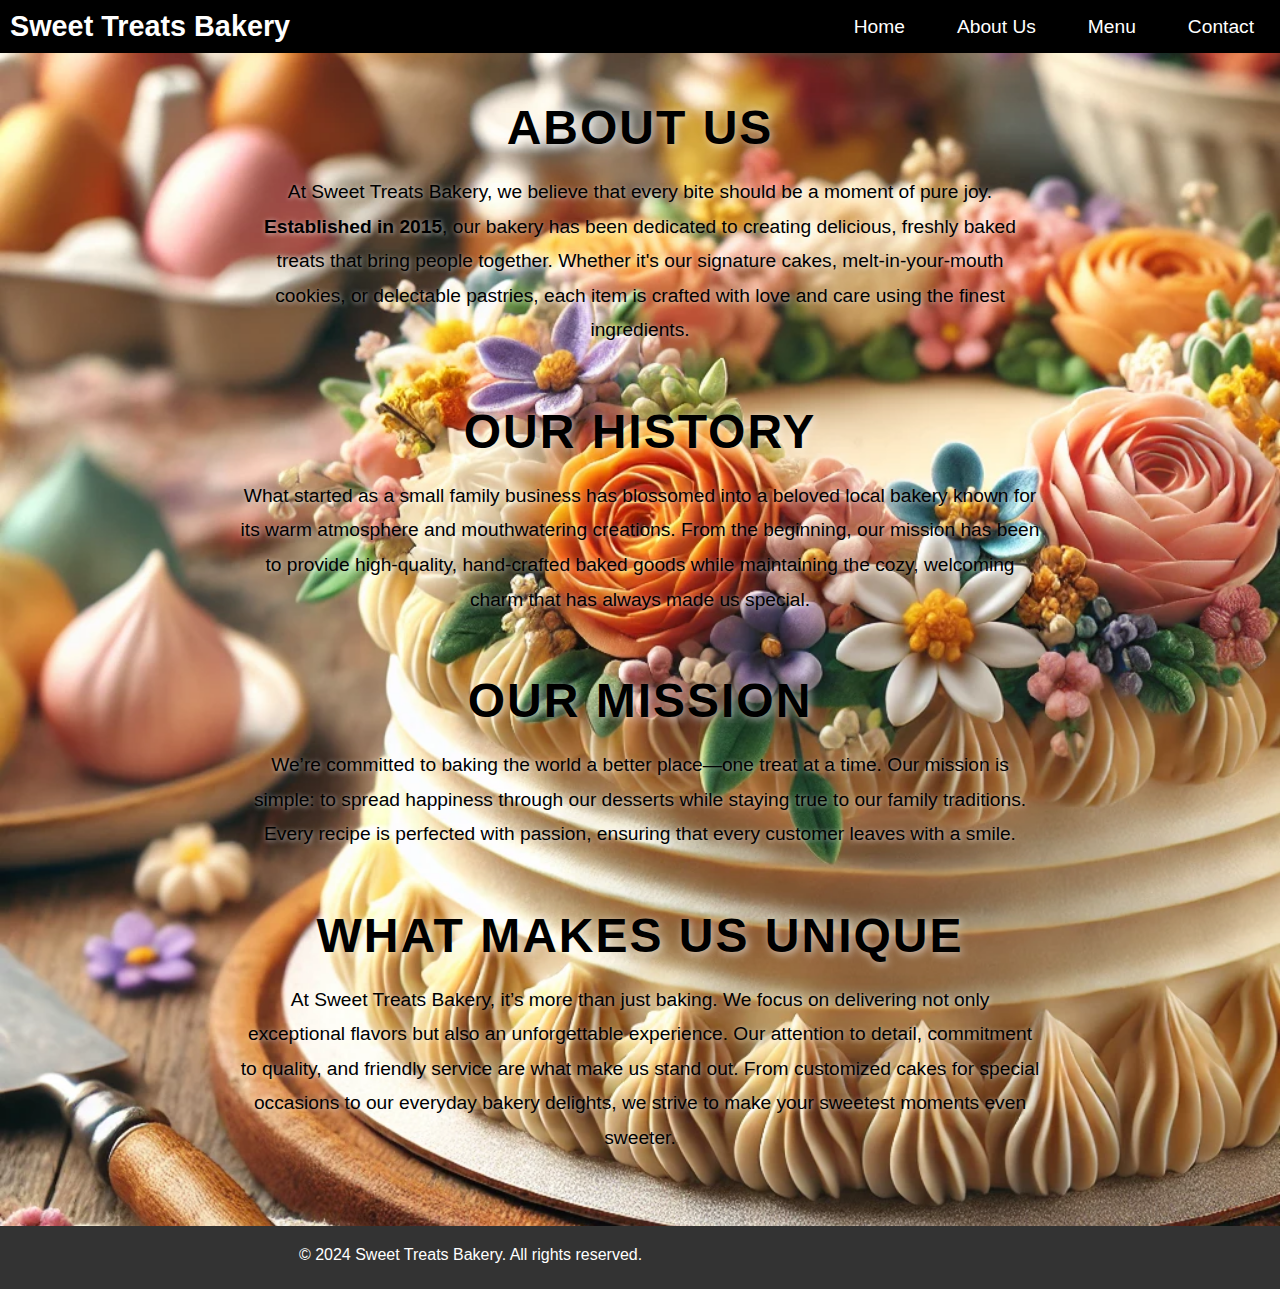
<file: about.html>
<!DOCTYPE html>
<html lang="en">
  <head>
    <meta charset="UTF-8" />
    <meta name="viewport" content="width=device-width, initial-scale=1.0" />
    <title>Sweet Treats Bakery - About Us</title>
    <link rel="stylesheet" href="styles.css" />
    <link
      rel="stylesheet"
      href="https://cdnjs.cloudflare.com/ajax/libs/font-awesome/6.6.0/css/all.min.css"
      integrity="sha512-Kc323vGBEqzTmouAECnVceyQqyqdsSiqLQISBL29aUW4U/M7pSPA/gEUZQqv1cwx4OnYxTxve5UMg5GT6L4JJg=="
      crossorigin="anonymous"
      referrerpolicy="no-referrer"
    />
    <style>
      body,
      html {
        margin: 0;
        padding: 0;
        font-family: "Arial", sans-serif;
        box-sizing: border-box;
      }

      .navbar {
        display: flex;
        justify-content: space-between;
        background-color: black;
        padding: 10px;
        position: fixed;
        top: 0;
        width: 100%;
        z-index: 100;
      }

      .logo h1 {
        color: white;
        font-size: 24px;
      }

      .nav-links {
        list-style-type: none;
        display: flex;
        gap: 20px;
      }

      .nav-links li {
        display: inline;
      }

      .nav-links a {
        color: white;
        text-decoration: none;
        padding: 8px 16px;
      }

      .nav-links a:hover {
        background-color: #555;
        border-radius: 5px;
      }

      .about-section {
        padding: 100px 50px 50px;
        text-align: center;
        background-image: url("images/pic2.jpg");
        background-size: cover;
        background-position: center;
        color: black;
        min-height: 100vh;
      }

      .about-section h2 {
        font-size: 3em;
        margin-bottom: 20px;
        text-transform: uppercase;
        letter-spacing: 2px;
        text-shadow: 2px 2px 8px rgba(255, 255, 255, 0.7);
      }

      .about-section p {
        font-size: 1.2em;
        max-width: 800px;
        margin: 20px auto;
        line-height: 1.8;
        text-shadow: 1px 1px 5px rgba(255, 255, 255, 0.7);
      }

      .about-section h2,
      .about-section p {
        opacity: 0;
        transform: translateY(20px);
        transition: opacity 0.5s ease-out, transform 0.5s ease-out;
      }

      .about-section h2.fade-in,
      .about-section p.fade-in {
        opacity: 1;
        transform: translateY(0);
      }

      footer {
        display: flex;
        justify-content: space-evenly;
        padding: 20px;
        background-color: #333;
        color: white;
        text-align: center;
      }

      .social a {
        color: white;
        padding: 10px;
        font-size: 20px;
      }

      .about-section::before {
        content: "";
        position: absolute;
        top: 0;
        left: 0;
        width: 100%;
        height: 100%;
        background-color: transparent;
        z-index: 0;
      }
    </style>
  </head>
  <body>
    <!-- Navbar Section -->
    <nav class="navbar">
      <div class="logo">
        <h1>Sweet Treats Bakery</h1>
      </div>
      <ul class="nav-links">
        <li><a href="index.html">Home</a></li>
        <li><a href="about.html">About Us</a></li>
        <li><a href="menu.html">Menu</a></li>
        <li><a href="contact.html">Contact</a></li>
      </ul>
    </nav>

    <!-- About Us Section -->
    <section class="about-section">
      <h2 class="fade-in">About Us</h2>
      <p class="fade-in">
        At Sweet Treats Bakery, we believe that every bite should be a moment of
        pure joy.
        <strong>Established in 2015</strong>, our bakery has been dedicated to
        creating delicious, freshly baked treats that bring people together.
        Whether it's our signature cakes, melt-in-your-mouth cookies, or
        delectable pastries, each item is crafted with love and care using the
        finest ingredients.
      </p>

      <br />
      <br />

      <h2 class="fade-in">Our History</h2>
      <p class="fade-in">
        What started as a small family business has blossomed into a beloved
        local bakery known for its warm atmosphere and mouthwatering creations.
        From the beginning, our mission has been to provide high-quality,
        hand-crafted baked goods while maintaining the cozy, welcoming charm
        that has always made us special.
      </p>

      <br />
      <br />

      <h2 class="fade-in">Our Mission</h2>
      <p class="fade-in">
        We’re committed to baking the world a better place—one treat at a time.
        Our mission is simple: to spread happiness through our desserts while
        staying true to our family traditions. Every recipe is perfected with
        passion, ensuring that every customer leaves with a smile.
      </p>

      <br />
      <br />

      <h2 class="fade-in">What Makes Us Unique</h2>
      <p class="fade-in">
        At Sweet Treats Bakery, it’s more than just baking. We focus on
        delivering not only exceptional flavors but also an unforgettable
        experience. Our attention to detail, commitment to quality, and friendly
        service are what make us stand out. From customized cakes for special
        occasions to our everyday bakery delights, we strive to make your
        sweetest moments even sweeter.
      </p>
    </section>

    <footer>
      <p>&copy; 2024 Sweet Treats Bakery. All rights reserved.</p>
      <div class="social">
        <a href="https://www.instagram.com" target="_blank"
          ><i class="fa-brands fa-instagram"></i
        ></a>
        <a href="https://github.com" target="_blank"
          ><i class="fa-brands fa-github"></i
        ></a>
        <a href="https://github.com" target="_blank"
          ><i class="fa-brands fa-facebook"></i
        ></a>
      </div>
    </footer>
  </body>
</html>
</file>
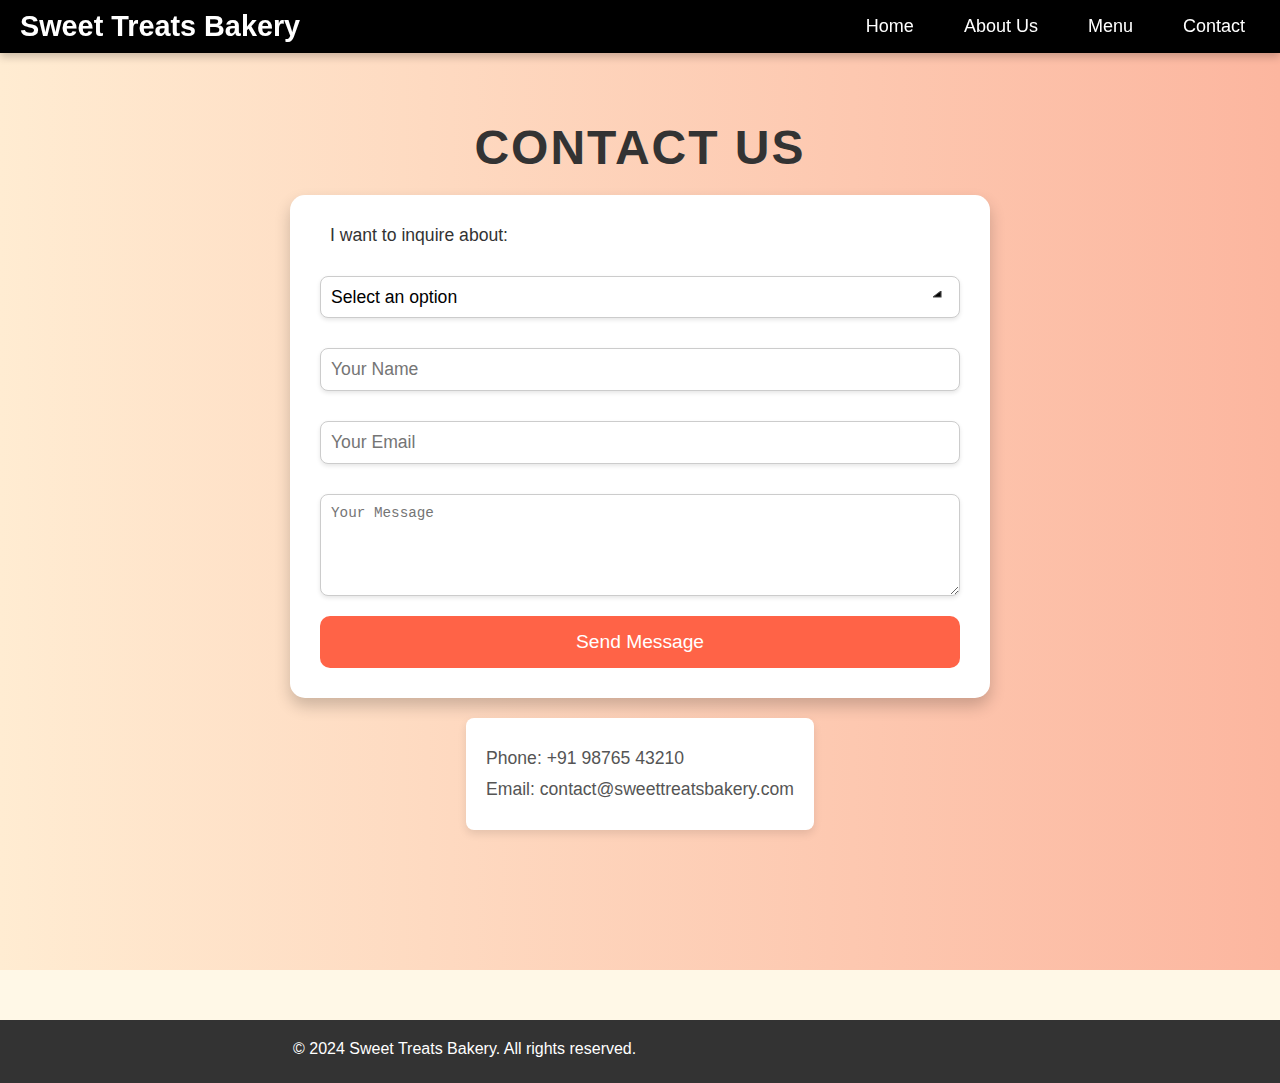
<file: contact.html>
<!DOCTYPE html>
<html lang="en">
  <head>
    <meta charset="UTF-8" />
    <meta name="viewport" content="width=device-width, initial-scale=1.0" />
    <title>Sweet Treats Bakery - Contact</title>
    <link rel="stylesheet" href="styles.css" />

    <link
      rel="stylesheet"
      href="https://cdnjs.cloudflare.com/ajax/libs/font-awesome/6.6.0/css/all.min.css"
      integrity="sha512-Kc323vGBEqzTmouAECnVceyQqyqdsSiqLQISBL29aUW4U/M7pSPA/gEUZQqv1cwx4OnYxTxve5UMg5GT6L4JJg=="
      crossorigin="anonymous"
      referrerpolicy="no-referrer"
    />
    <style>
      .navbar {
        display: flex;
        justify-content: space-between;
        align-items: center;
        background-color: black;
        padding: 10px 20px;
        position: fixed;
        top: 0;
        width: 100%;
        z-index: 100;
        box-shadow: 0 4px 8px rgba(0, 0, 0, 0.2);
        transition: background-color 0.3s ease, box-shadow 0.3s ease;
      }

      .navbar.scrolled {
        background-color: #444;
        box-shadow: 0 6px 12px rgba(0, 0, 0, 0.3);
      }

      .logo h1 {
        color: #fff;
        font-size: 24px;
        margin: 0;
        font-family: "Arial", sans-serif;
      }

      .nav-links {
        list-style-type: none;
        display: flex;
        gap: 20px;
      }

      .nav-links li {
        display: inline;
      }

      .nav-links a {
        color: #fff;
        text-decoration: none;
        padding: 10px 15px;
        font-size: 18px;
        border-radius: 5px;
        transition: background-color 0.3s ease, transform 0.3s ease;
        font-family: "Arial", sans-serif;
      }

      .nav-links a:hover {
        background-color: #555;
        transform: translateY(-2px);
      }

      @media (max-width: 768px) {
        .nav-links {
          display: block;
          text-align: center;
        }

        .nav-links li {
          margin-bottom: 10px;
        }

        .nav-links a {
          display: block;
          padding: 15px;
        }
      }

      .contact-section {
        padding: 120px 50px;
        background: linear-gradient(to right, #ffecd2, #fcb69f);
        min-height: 100vh;
        text-align: center;
        position: relative;
        overflow: hidden;
      }

      .contact-section h2 {
        font-size: 3em;
        margin-bottom: 20px;
        color: #333;
        text-transform: uppercase;
        letter-spacing: 2px;
        animation: fadeIn 1s ease-in-out;
      }

      .contact-form {
        max-width: 700px;
        margin: 0 auto;
        background-color: white;
        padding: 30px;
        border-radius: 15px;
        box-shadow: 0 8px 16px rgba(0, 0, 0, 0.2);
        animation: slideUp 0.8s ease;
      }

      .contact-form label {
        display: block;
        font-size: 1.1em;
        margin-bottom: 10px;
        color: #333;
        text-align: left;
        padding-left: 10px;
      }

      .contact-form input,
      .contact-form textarea,
      .contact-form select {
        width: 100%;
        padding: 10px;
        margin: 10px 0;
        border-radius: 8px;
        border: 1px solid #ccc;
        font-size: 1.1em;
        box-shadow: 0 2px 4px rgba(0, 0, 0, 0.1);
        appearance: none;
        background-color: white;
      }

      .contact-form input:focus,
      .contact-form textarea:focus,
      .contact-form select:focus {
        border-color: #ff6347;
        outline: none;
        box-shadow: 0 0 10px rgba(255, 99, 71, 0.4);
        transition: box-shadow 0.3s ease-in-out;
      }

      .contact-form button {
        background-color: #ff6347;
        color: white;
        border: none;
        padding: 15px;
        font-size: 1.2em;
        border-radius: 10px;
        cursor: pointer;
        transition: background-color 0.3s ease, transform 0.3s ease;
      }

      .contact-form button:hover {
        background-color: #ff7f50;
        transform: translateY(-3px);
      }

      .contact-form select {
        padding: 10px;
        border: 1px solid #ccc;
        background-color: #fff;
        font-size: 1.1em;
        cursor: pointer;
        background-image: url("[data-uri]"); /* Custom arrow */
        background-repeat: no-repeat;
        background-position: right 10px center;
        background-size: 16px 12px;
      }

      .contact-form select option {
        padding: 10px;
      }

      .contact-info {
        margin-top: 30px;
        padding: 20px;
        background-color: white;
        border-radius: 8px;
        box-shadow: 0 4px 8px rgba(0, 0, 0, 0.1);
        display: inline-block;
        text-align: left;
        max-width: 400px;
        margin: 20px auto;
      }

      .contact-info p {
        margin: 10px 0;
        font-size: 1.1em;
        color: #555;
      }

      .decorative-shapes {
        position: absolute;
        top: 0;
        left: 0;
        right: 0;
        bottom: 0;
        pointer-events: none;
        z-index: -1;
      }

      .shape1 {
        position: absolute;
        top: 10%;
        left: 5%;
        width: 20%;
        opacity: 0.3;
        fill: #ff6347;
      }

      .shape2 {
        position: absolute;
        bottom: 10%;
        right: 5%;
        width: 20%;
        opacity: 0.3;
        fill: #fcb69f;
      }

      @keyframes fadeIn {
        from {
          opacity: 0;
        }
        to {
          opacity: 1;
        }
      }

      @keyframes slideUp {
        from {
          transform: translateY(50px);
          opacity: 0;
        }
        to {
          transform: translateY(0);
          opacity: 1;
        }
      }

      footer {
        display: flex;
        justify-content: space-evenly;
        padding: 20px;
        background-color: #333;
        color: white;
        text-align: center;
        margin-top: 50px;
      }

      .social a {
        color: white;
        padding: 10px;
        font-size: 20px;
      }
    </style>
  </head>
  <body>
    <!-- Navbar Section -->
    <nav class="navbar">
      <div class="logo">
        <h1>Sweet Treats Bakery</h1>
      </div>
      <ul class="nav-links">
        <li><a href="index.html">Home</a></li>
        <li><a href="about.html">About Us</a></li>
        <li><a href="menu.html">Menu</a></li>
        <li><a href="contact.html">Contact</a></li>
      </ul>
    </nav>

    <!-- Contact Section -->
    <section class="contact-section">
      <h2>Contact Us</h2>

      <div class="contact-form">
        <form action="submit_contact.php" method="POST">
          <label for="inquiry-type">I want to inquire about:</label>
          <select id="inquiry-type" name="inquiry_type" required>
            <option value="" disabled selected>Select an option</option>
            <option value="orders">Orders</option>
            <option value="catering">Catering Services</option>
            <option value="feedback">Feedback</option>
          </select>
          <input type="text" name="name" placeholder="Your Name" required />
          <input type="email" name="email" placeholder="Your Email" required />
          <textarea
            name="message"
            rows="5"
            placeholder="Your Message"
            required
          ></textarea>
          <button type="submit">Send Message</button>
        </form>
      </div>

      <div class="contact-info">
        <p>Phone: +91 98765 43210</p>
        <p>Email: contact@sweettreatsbakery.com</p>
      </div>

      <div class="decorative-shapes">
        <svg
          class="shape1"
          xmlns="http://www.w3.org/2000/svg"
          viewBox="0 0 100 100"
        >
          <circle cx="50" cy="50" r="50" />
        </svg>
        <svg
          class="shape2"
          xmlns="http://www.w3.org/2000/svg"
          viewBox="0 0 100 100"
        >
          <rect x="0" y="0" width="100" height="100" />
        </svg>
      </div>
    </section>

    <!-- Footer -->
    <footer>
      <p>&copy; 2024 Sweet Treats Bakery. All rights reserved.</p>
      <div class="social">
        <a href="https://www.instagram.com" target="_blank"
          ><i class="fa-brands fa-instagram"></i
        ></a>
        <a href="https://github.com" target="_blank"
          ><i class="fa-brands fa-github"></i
        ></a>
        <a href="https://github.com" target="_blank"
          ><i class="fa-brands fa-facebook"></i
        ></a>
            
      </div>
    </footer>
  </body>
</html>
</file>
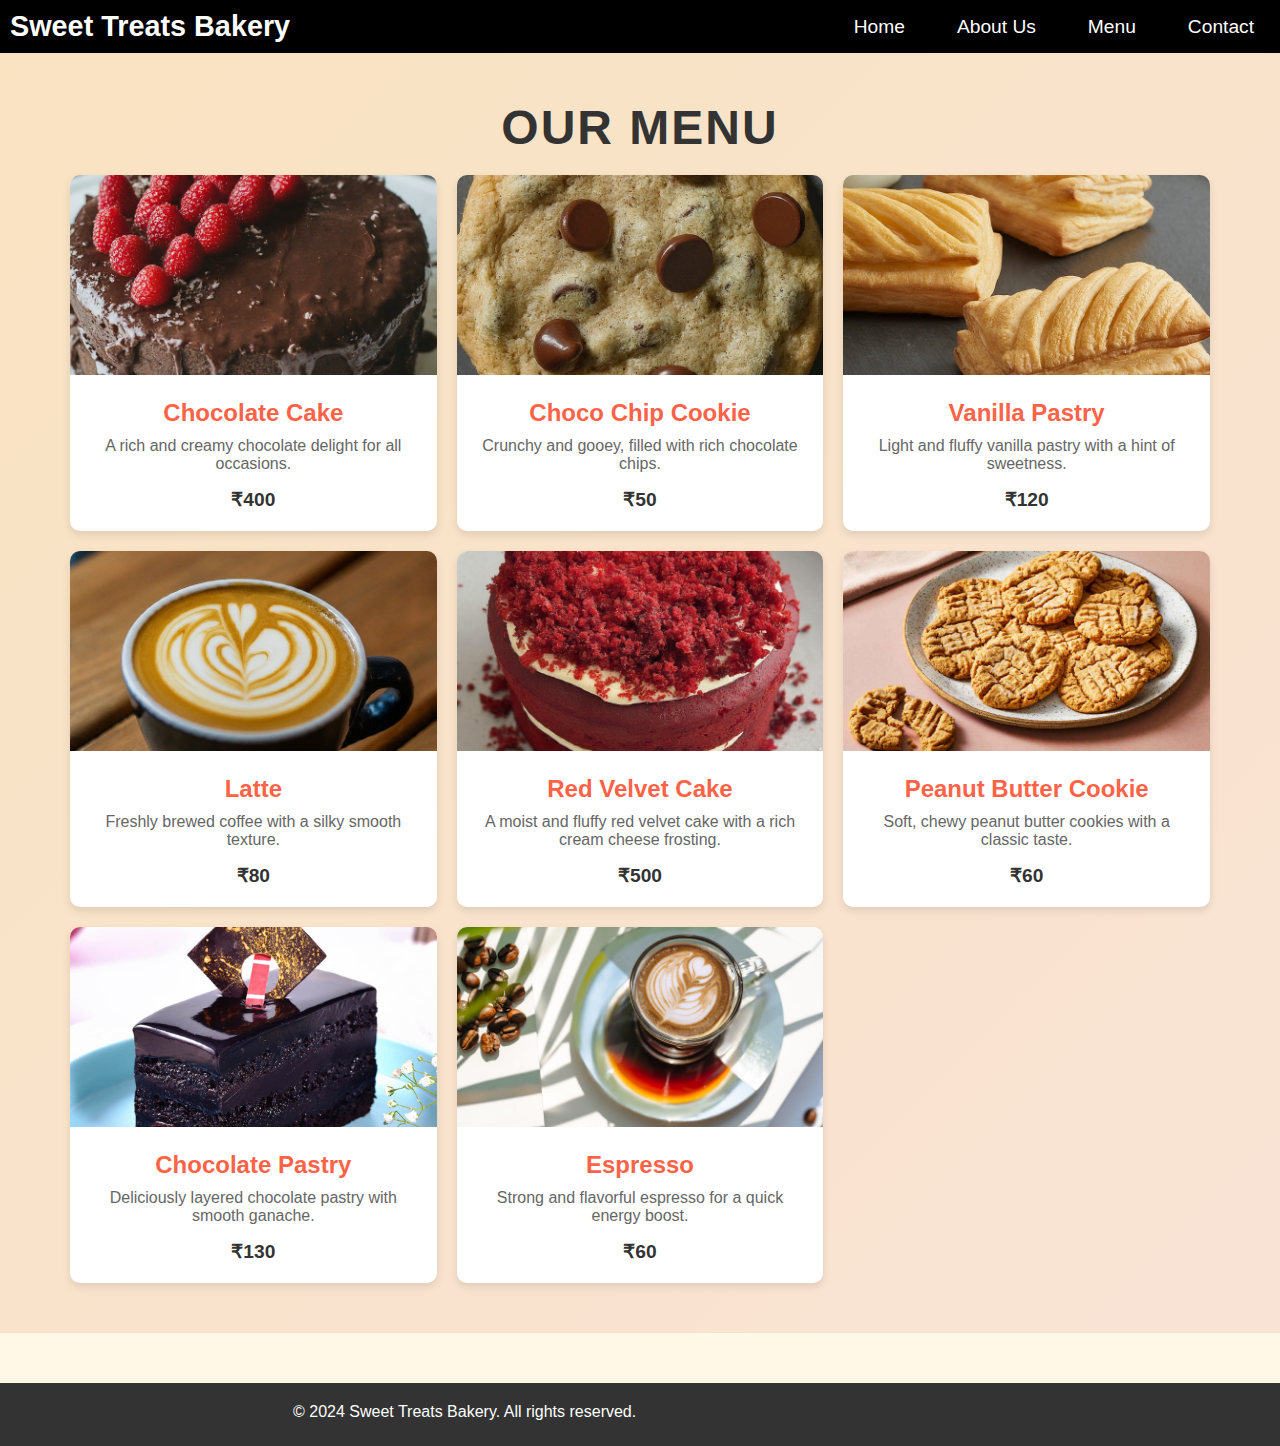
<file: menu.html>
<!DOCTYPE html>
<html lang="en">
  <head>
    <meta charset="UTF-8" />
    <meta name="viewport" content="width=device-width, initial-scale=1.0" />
    <title>Sweet Treats Bakery - Menu</title>
    <link rel="stylesheet" href="styles.css" />
    <link
      rel="stylesheet"
      href="https://cdnjs.cloudflare.com/ajax/libs/font-awesome/6.6.0/css/all.min.css"
      integrity="sha512-Kc323vGBEqzTmouAECnVceyQqyqdsSiqLQISBL29aUW4U/M7pSPA/gEUZQqv1cwx4OnYxTxve5UMg5GT6L4JJg=="
      crossorigin="anonymous"
      referrerpolicy="no-referrer"
    />
    <style>
      .navbar {
        display: flex;
        justify-content: space-between;
        background-color: black;
        padding: 10px;
        position: fixed;
        top: 0;
        width: 100%;
        z-index: 100;
      }

      .logo h1 {
        color: white;
        font-size: 24px;
      }

      .nav-links {
        list-style-type: none;
        display: flex;
        gap: 20px;
      }

      .nav-links li {
        display: inline;
      }

      .nav-links a {
        color: white;
        text-decoration: none;
        padding: 8px 16px;
      }

      .nav-links a:hover {
        background-color: #555;
        border-radius: 5px;
      }

      .menu-section {
        padding: 100px 50px 50px;
        background: linear-gradient(135deg, #f9e3c1, #f9e3d5);
        min-height: 100vh;
      }

      .menu-section h2 {
        text-align: center;
        font-size: 3em;
        margin-bottom: 20px;
        color: #333;
        text-transform: uppercase;
        letter-spacing: 2px;
      }

      .menu-grid {
        display: grid;
        grid-template-columns: repeat(auto-fit, minmax(300px, 1fr));
        gap: 20px;
        padding: 0 20px;
      }

      .menu-card {
        background-color: white;
        border-radius: 10px;
        overflow: hidden;
        box-shadow: 0 4px 8px rgba(0, 0, 0, 0.1);
        transition: transform 0.3s ease, box-shadow 0.3s ease;
      }

      .menu-card:hover {
        transform: translateY(-10px);
        box-shadow: 0 8px 16px rgba(0, 0, 0, 0.2);
      }

      .menu-card img {
        width: 100%;
        height: 200px;
        object-fit: cover;
      }

      .menu-card-content {
        padding: 20px;
        text-align: center;
      }

      .menu-card-content h3 {
        font-size: 1.5em;
        margin-bottom: 10px;
        color: #ff6347;
      }

      .menu-card-content p {
        font-size: 1em;
        color: #666;
        margin-bottom: 15px;
      }

      .menu-card-content .price {
        font-size: 1.2em;
        color: #333;
        font-weight: bold;
      }

      footer {
        display: flex;
        justify-content: space-evenly;
        padding: 20px;
        background-color: #333;
        color: white;
        text-align: center;
        margin-top: 50px;
      }
      .social a {
        color: white;
        padding: 10px;
        font-size: 20px;
      }
    </style>
  </head>
  <body>
    <!-- Navbar Section -->
    <nav class="navbar">
      <div class="logo">
        <h1>Sweet Treats Bakery</h1>
      </div>
      <ul class="nav-links">
        <li><a href="index.html">Home</a></li>
        <li><a href="about.html">About Us</a></li>
        <li><a href="menu.html">Menu</a></li>
        <li><a href="contact.html">Contact</a></li>
      </ul>
    </nav>

    <!-- Menu Section -->
    <section class="menu-section">
      <h2>Our Menu</h2>

      <div class="menu-grid">
        <!-- Menu Item 1 -->
        <div class="menu-card">
          <img src="images/Chocolate cake.jpeg" alt="Cake" />
          <div class="menu-card-content">
            <h3>Chocolate Cake</h3>
            <p>A rich and creamy chocolate delight for all occasions.</p>
            <div class="price">₹400</div>
          </div>
        </div>

        <!-- Menu Item 2 -->
        <div class="menu-card">
          <img src="images/Choco.jpeg" alt="Cookie" />
          <div class="menu-card-content">
            <h3>Choco Chip Cookie</h3>
            <p>Crunchy and gooey, filled with rich chocolate chips.</p>
            <div class="price">₹50</div>
          </div>
        </div>

        <!-- Menu Item 3 -->
        <div class="menu-card">
          <img src="images/Pastry.jpeg" alt="Pastry" />
          <div class="menu-card-content">
            <h3>Vanilla Pastry</h3>
            <p>Light and fluffy vanilla pastry with a hint of sweetness.</p>
            <div class="price">₹120</div>
          </div>
        </div>

        <!-- Menu Item 4 -->
        <div class="menu-card">
          <img src="images/Latte.jpeg" alt="Beverage" />
          <div class="menu-card-content">
            <h3>Latte</h3>
            <p>Freshly brewed coffee with a silky smooth texture.</p>
            <div class="price">₹80</div>
          </div>
        </div>

        <!-- Menu Item 5 -->
        <div class="menu-card">
          <img src="images/Red Velvet.jpeg" alt="Cake" />
          <div class="menu-card-content">
            <h3>Red Velvet Cake</h3>
            <p>
              A moist and fluffy red velvet cake with a rich cream cheese
              frosting.
            </p>
            <div class="price">₹500</div>
          </div>
        </div>

        <!-- Menu Item 6 -->
        <div class="menu-card">
          <img src="images/Peanut.jpg" alt="Cookie" />
          <div class="menu-card-content">
            <h3>Peanut Butter Cookie</h3>
            <p>Soft, chewy peanut butter cookies with a classic taste.</p>
            <div class="price">₹60</div>
          </div>
        </div>

        <!-- Menu Item 7 -->
        <div class="menu-card">
          <img src="images/Chocolate Pastry.jpg" alt="Pastry" />
          <div class="menu-card-content">
            <h3>Chocolate Pastry</h3>
            <p>Deliciously layered chocolate pastry with smooth ganache.</p>
            <div class="price">₹130</div>
          </div>
        </div>

        <!-- Menu Item 8 -->
        <div class="menu-card">
          <img src="images/Espresso.jpg" alt="Beverage" />
          <div class="menu-card-content">
            <h3>Espresso</h3>
            <p>Strong and flavorful espresso for a quick energy boost.</p>
            <div class="price">₹60</div>
          </div>
        </div>
      </div>
    </section>

    <footer>
      <p>&copy; 2024 Sweet Treats Bakery. All rights reserved.</p>
      <div class="social">
        <a href="https://www.instagram.com" target="_blank"
          ><i class="fa-brands fa-instagram"></i
        ></a>
        <a href="https://github.com" target="_blank"
          ><i class="fa-brands fa-github"></i
        ></a>
        <a href="https://github.com" target="_blank"
          ><i class="fa-brands fa-facebook"></i
        ></a>
            
      </div>
    </footer>
  </body>
</html>
</file>
<file: styles.css>
* {
    margin: 0;
    padding: 0;
    box-sizing: border-box;
}

body {
    font-family: 'Arial', sans-serif;
    background-color: #fff8e7;
    color: #333;
}

.navbar {
    display: flex;
    justify-content: space-between;
    align-items: center;
    padding: 20px;
    background-color: #f57f17;
    position: fixed;
    width: 100%;
    top: 0;
    z-index: 1000;
}

.navbar .logo h1 {
    color: white;
    font-size: 1.8rem;
}

.nav-links {
    list-style: none;
    display: flex;
    gap: 20px;
}

.nav-links li {
    display: inline;
}

.nav-links a {
    color: white;
    text-decoration: none;
    font-size: 1.2rem;
    padding: 10px;
    transition: background-color 0.3s ease;
}

.nav-links a:hover {
    background-color: #e67e22;
    border-radius: 5px;
}

header {
    height: 100vh;
    background: url('images/banner.jpg') no-repeat center center/cover;
    display: flex;
    align-items: center;
    justify-content: center;
    color: white;
    text-align: center;
    position: relative;
    top: 80px;
}

.banner-text h1 {
    font-size: 3.5rem;
    animation: slideIn 1.5s ease-out;
}

.banner-text p {
    font-size: 1.5rem;
    margin-top: 10px;
}

.banner-text .btn-primary {
    padding: 10px 20px;
    background-color: #e67e22;
    color: white;
    text-decoration: none;
    margin-top: 20px;
    display: inline-block;
    transition: transform 0.3s ease, background-color 0.3s ease;
}

.banner-text .btn-primary:hover {
    background-color: #d35400;
    transform: scale(1.1);
}

@keyframes slideIn {
    0% { transform: translateX(-100%); opacity: 0; }
    100% { transform: translateX(0); opacity: 1; }
}

section {
    padding: 60px 10%;
    text-align: center;
}

#about {
    background-color: #f8f4f0;
}

.menu-grid {
    display: grid;
    grid-template-columns: repeat(auto-fit, minmax(250px, 1fr));
    gap: 20px;
}

.menu-item {
    background: #fff;
    padding: 20px;
    border-radius: 10px;
    box-shadow: 0 4px 8px rgba(0, 0, 0, 0.1);
    transition: transform 0.3s ease;
}

.menu-item:hover {
    transform: translateY(-10px);
}

.menu-item img {
    width: 100%;
    height: 200px;
    object-fit: cover;
    border-radius: 10px;
}

form {
    display: flex;
    flex-direction: column;
    gap: 10px;
}

form input, form textarea {
    padding: 10px;
    border: 1px solid #ccc;
    border-radius: 5px;
}

form button {
    padding: 10px 15px;
    background-color: #f57f17;
    color: white;
    border: none;
    cursor: pointer;
    transition: background-color 0.3s ease;
}

form button:hover {
    background-color: #e67e22;
}

footer {
    background-color: #333;
    color: white;
    text-align: center;
    padding: 20px;
}

.socials {
    list-style: none;
    margin-bottom: 10px;
}

.socials li {
    display: inline;
    margin-right: 15px;
}

.socials a {
    color: white;
    text-decoration: none;
}

@media (max-width: 768px) {
    .navbar h1 {
        font-size: 1.5rem;
    }

    .menu-grid {
        grid-template-columns: 1fr;
    }

    .banner-text h1 {
        font-size: 2.5rem;
    }

    .banner-text p {
        font-size: 1.2rem;
    }
}
</file>
